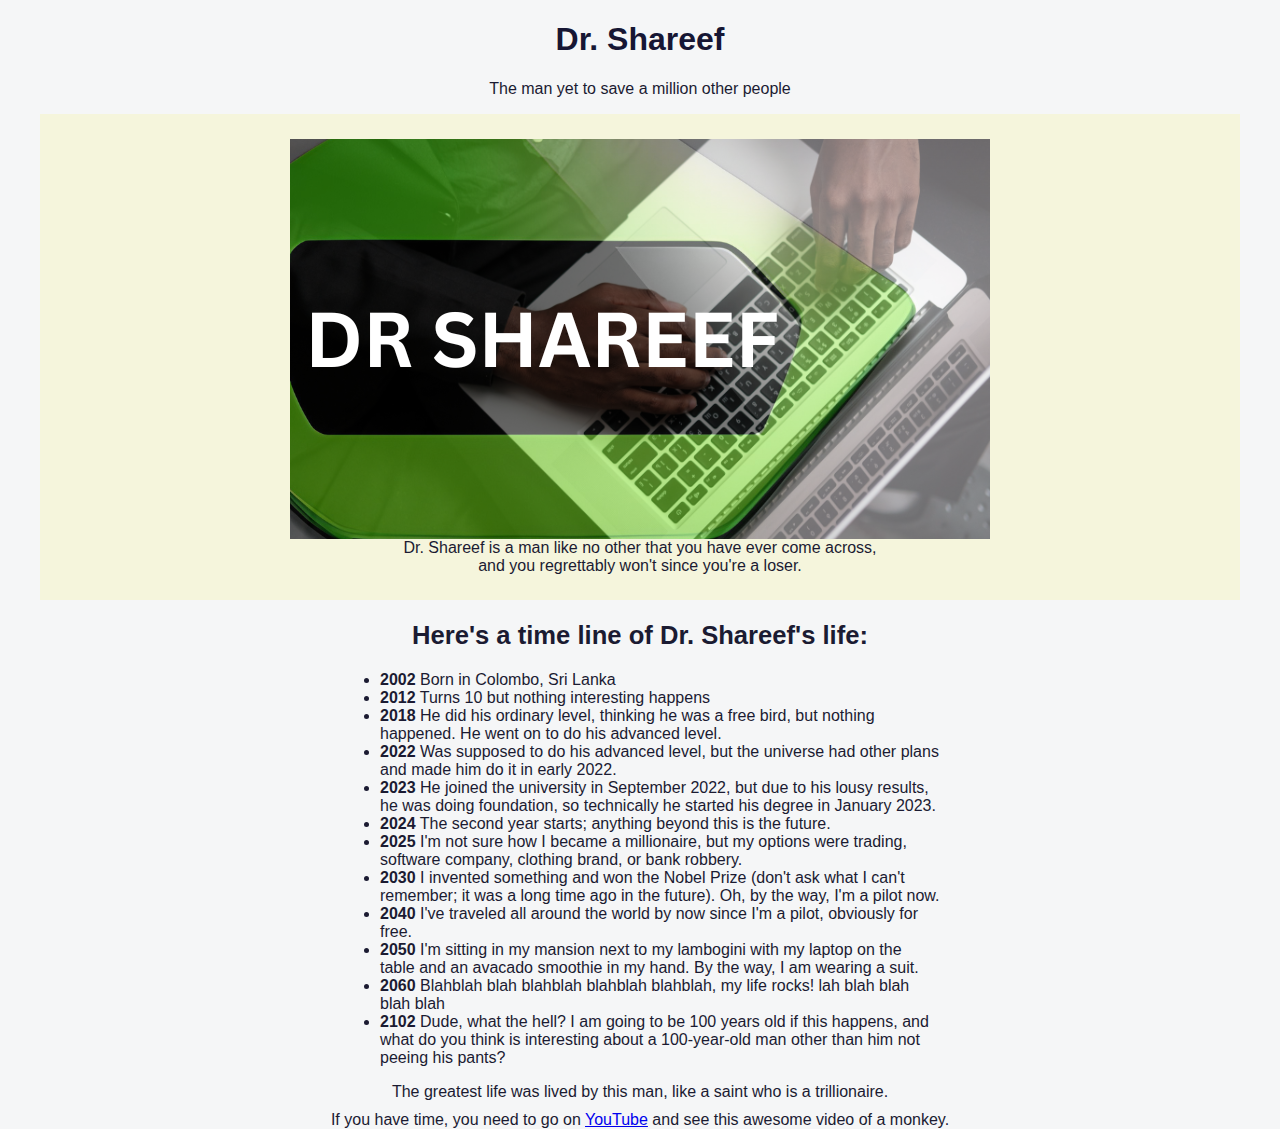
<file: 10 - Tribute Page (P)/index.html>
<!DOCTYPE html>
<html lang="en">
<head>
    <meta charset="UTF-8">
    <meta name="viewport" content="width=device-width, initial-scale=1.0">
    <title>Tribute Page</title>
    <link rel="stylesheet" href="styles.css">
</head>
<body>
    <main id="main">
        <h1 id="title">Dr. Shareef</h1>
        <p>The man yet to save a million other people</p>
        <figure id="img-div">
            <img id="image" src="fCC_RWD_10_img_1.png" alt="Cool Looking DR SHAREEF text!!!!">
            <figcaption id="img-caption">Dr. Shareef is a man like no other that you have ever come across,<br/> and you regrettably won't since you're a loser.</figcaption>
        </figure>
        <section id="tribute-info">
            <h2>Here's a time line of Dr. Shareef's life:</h2>
            <ul>
                <li><strong>2002</strong> Born in Colombo, Sri Lanka</li>
                <li><strong>2012</strong> Turns 10 but nothing interesting happens</li>
                <li><strong>2018</strong> He did his ordinary level, thinking he was a free bird, but nothing happened. He went on to do his advanced level.</li>
                <li><strong>2022</strong> Was supposed to do his advanced level, but the universe had other plans and made him do it in early 2022.</li>
                <li><strong>2023</strong> He joined the university in September 2022, but due to his lousy results, he was doing foundation, so technically he started his degree in January 2023.</li>
                <li><strong>2024</strong> The second year starts; anything beyond this is the future.</li>
                <li><strong>2025</strong> I'm not sure how I became a millionaire, but my options were trading, software company, clothing brand, or bank robbery.</li>
                <li><strong>2030</strong> I invented something and won the Nobel Prize (don't ask what I can't remember; it was a long time ago in the future). Oh, by the way, I'm a pilot now.</li>
                <li><strong>2040</strong> I've traveled all around the world by now since I'm a pilot, obviously for free.</li>
                <li><strong>2050</strong> I'm sitting in my mansion next to my lambogini with my laptop on the table and an avacado smoothie in my hand. By the way, I am wearing a suit.</li>
                <li><strong>2060</strong> Blahblah blah blahblah blahblah blahblah, my life rocks! lah blah blah blah blah</li>
                <li><strong>2102</strong> Dude, what the hell? I am going to be 100 years old if this happens, and what do you think is interesting about a 100-year-old man other than him not peeing his pants?</li>
            </ul>
            <p>The greatest life was lived by this man, like a saint who is a trillionaire.</p>
        </section>
        <p>If you have time, you need to go on <a id="tribute-link" href="https://www.youtube.com/watch?v=SZCYoywywqk" target="_blank">YouTube</a> and see this awesome video of a monkey.</p>
    </main>
</body>
</html>
</file>
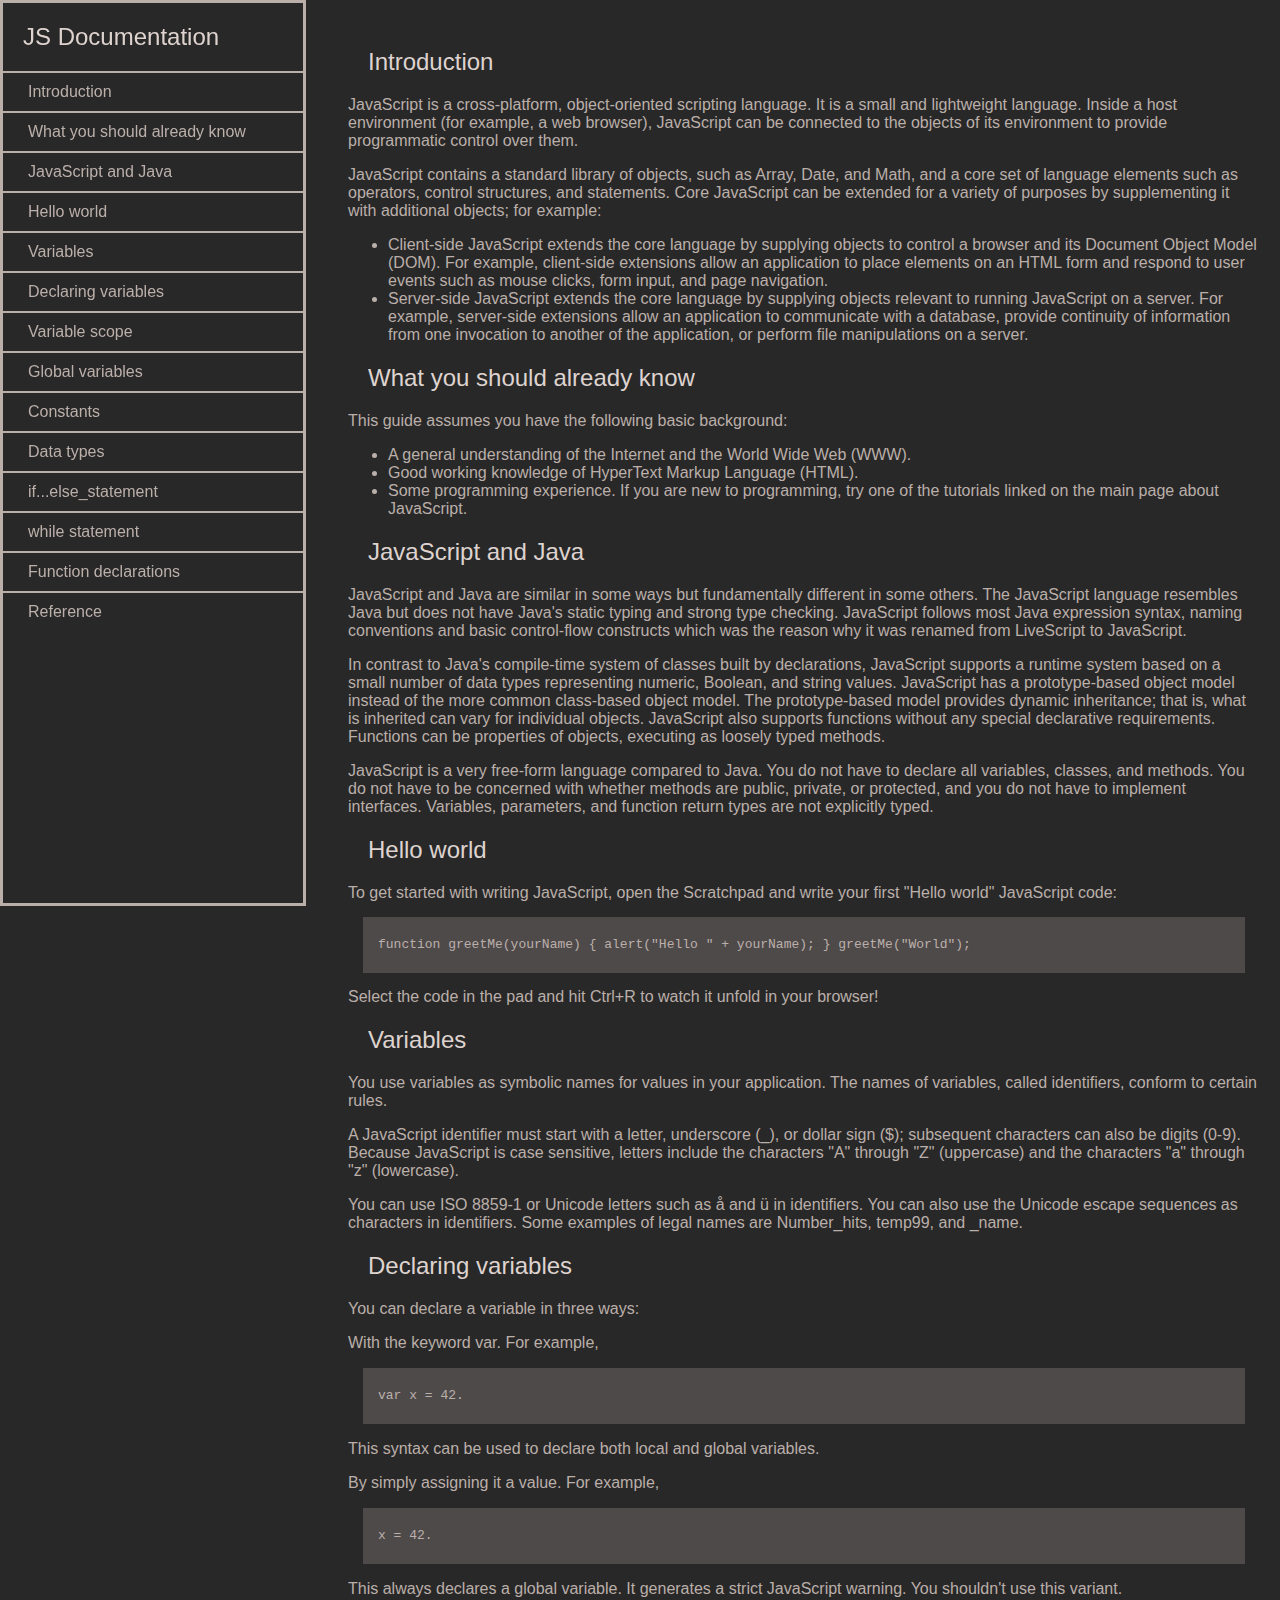
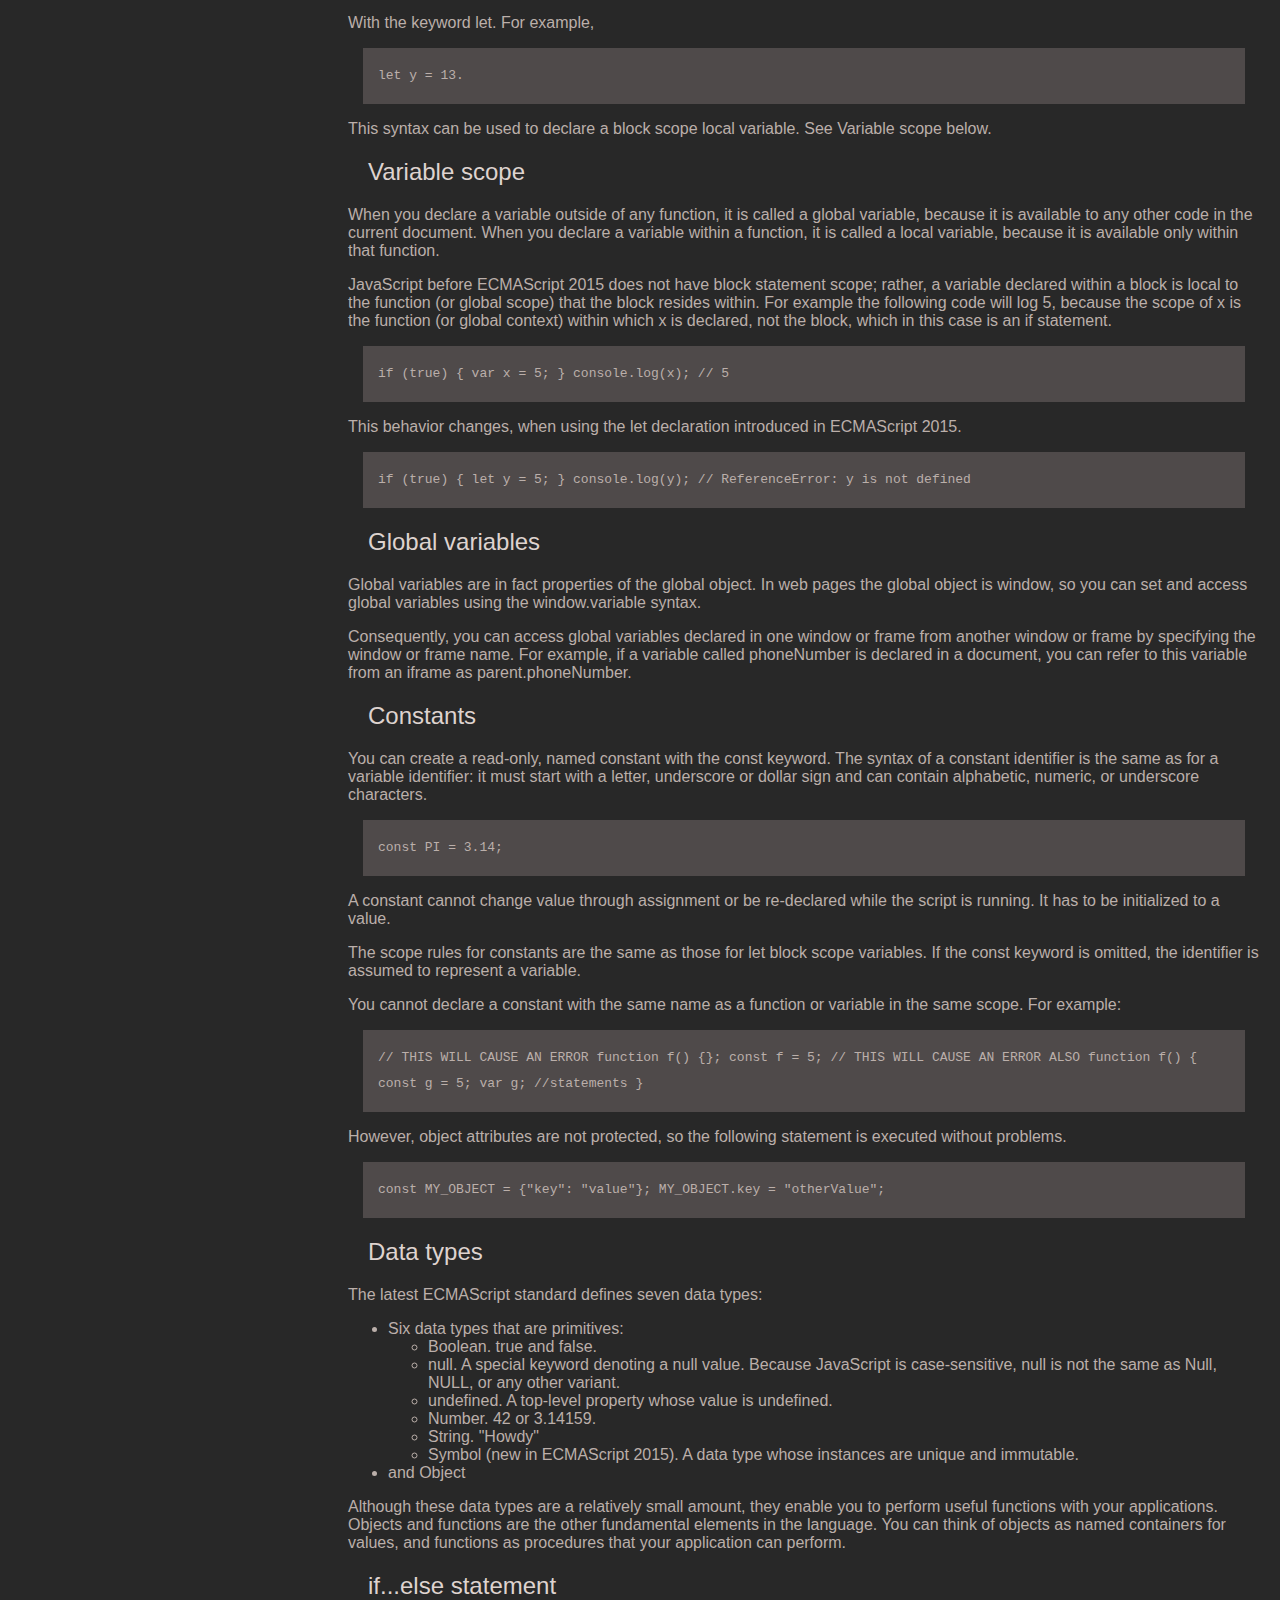
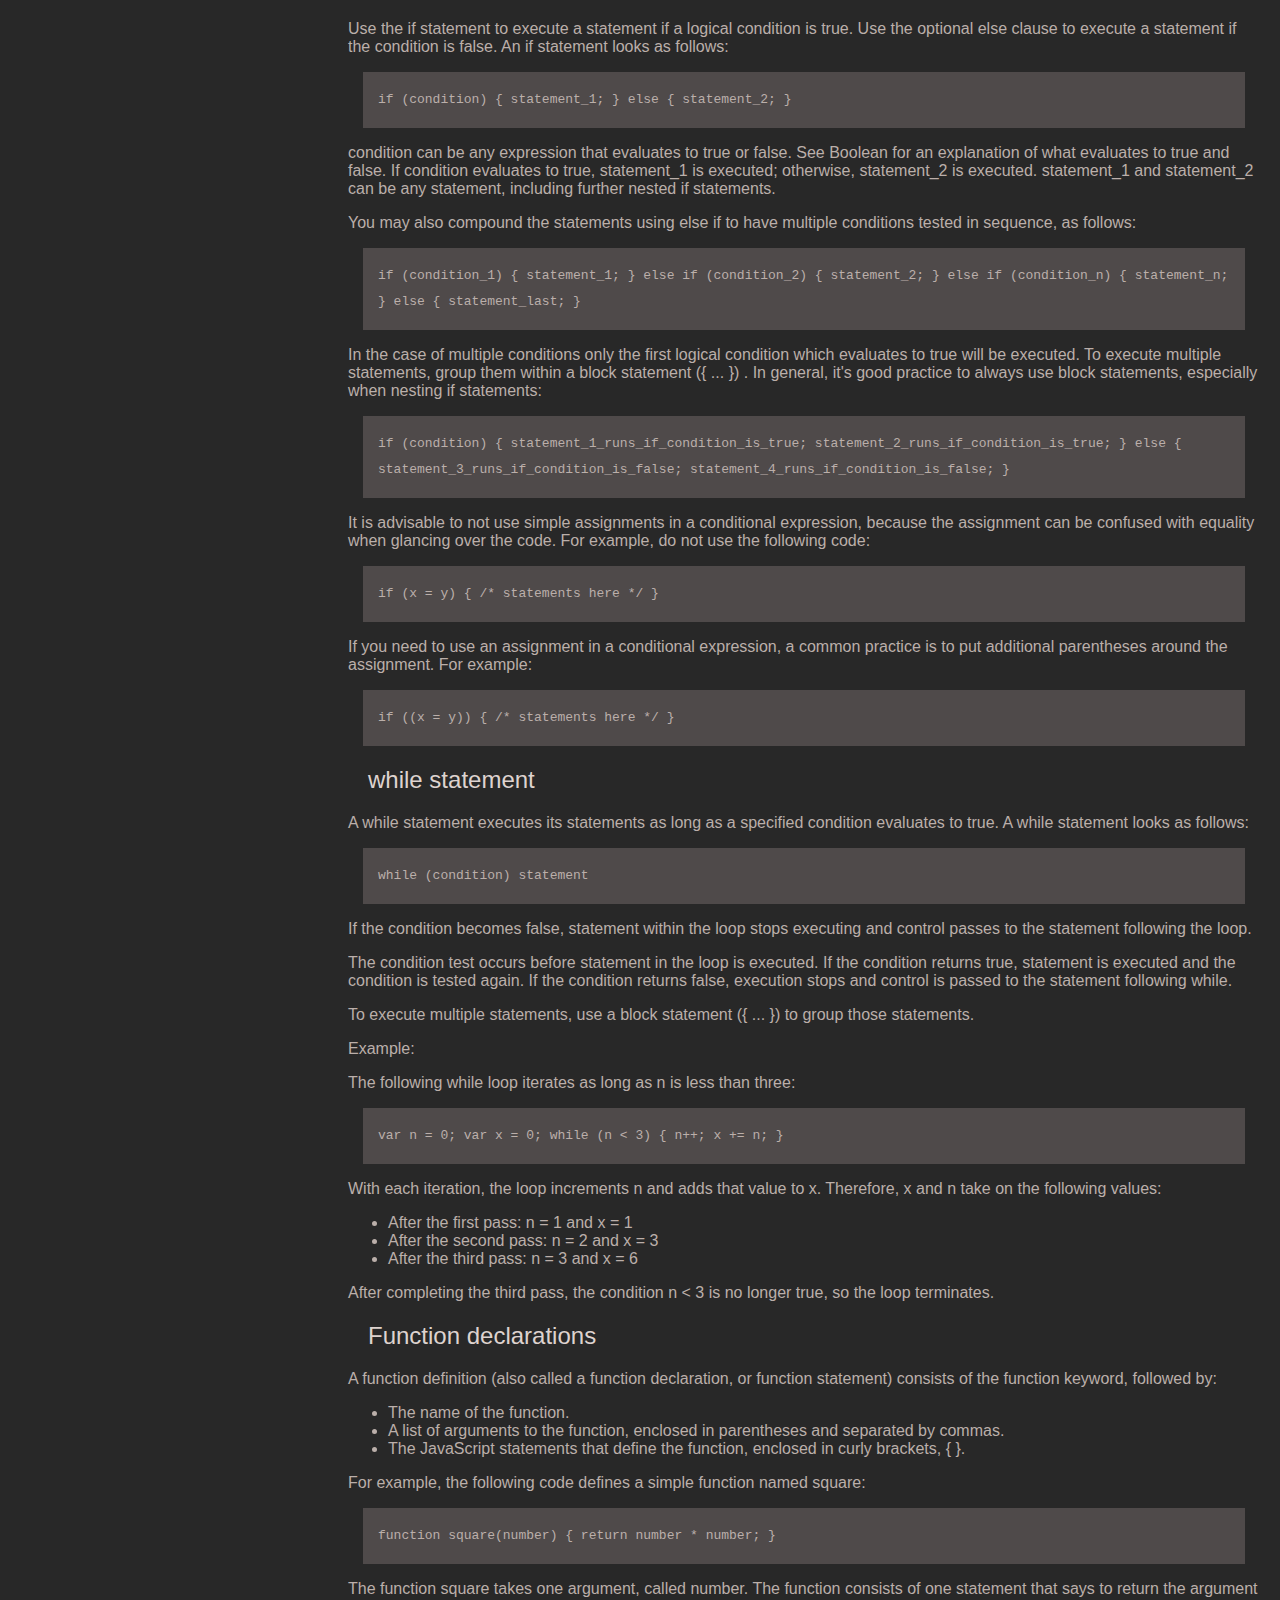
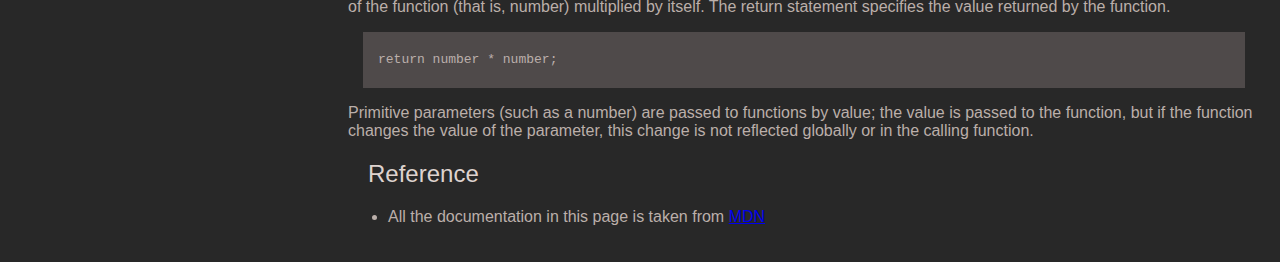
<file: 14 - Technical Documentation Page (P)/index.html>
<!DOCTYPE html>
<html lang="en">
<head>
    <meta charset="UTF-8">
    <meta name="viewport" content="width=device-width, initial-scale=1.0">
    <title>Technical Documentation Page</title>
    <link rel="stylesheet" href="styles.css">
</head>
<body>
    <nav id="navbar">
        <header>JS Documentation</header>
        <ul>
            <li><a class="nav-link" href="#Introduction">Introduction</a></li>
            <li><a class="nav-link" href="#What_you_should_already_know">What you should already know</a></li>
            <li><a class="nav-link" href="#JavaScript_and_Java">JavaScript and Java</a></li>
            <li><a class="nav-link" href="#Hello_world">Hello world</a></li>
            <li><a class="nav-link" href="#Variables">Variables</a></li>
            <li><a class="nav-link" href="#Declaring_variables">Declaring variables</a></li>
            <li><a class="nav-link" href="#Variable_scope">Variable scope</a></li>
            <li><a class="nav-link" href="#Global_variables">Global variables</a></li>
            <li><a class="nav-link" href="#Constants">Constants</a></li>
            <li><a class="nav-link" href="#Data_types">Data types</a></li>
            <li><a class="nav-link" href="#if...else_statement">if...else_statement</a></li>
            <li><a class="nav-link" href="#while_statement">while statement</a></li>
            <li><a class="nav-link" href="#Function_declarations">Function declarations</a></li>
            <li><a class="nav-link" href="#Reference">Reference</a></li>
        </ul>
    </nav>
    <main id="main-doc">
        <section class="main-section" id="Introduction" >
            <header>Introduction</header>
            <article>
                <p>JavaScript is a cross-platform, object-oriented scripting language. It is a small and lightweight language. Inside a host environment (for example, a web browser), JavaScript can be connected to the objects of its environment to provide programmatic control over them.</p>
                <p>JavaScript contains a standard library of objects, such as Array, Date, and Math, and a core set of language elements such as operators, control structures, and statements. Core JavaScript can be extended for a variety of purposes by supplementing it with additional objects; for example:</p>
                <ul>
                    <li>Client-side JavaScript extends the core language by supplying objects to control a browser and its Document Object Model (DOM). For example, client-side extensions allow an application to place elements on an HTML form and respond to user events such as mouse clicks, form input, and page navigation.</li>
                    <li>Server-side JavaScript extends the core language by supplying objects relevant to running JavaScript on a server. For example, server-side extensions allow an application to communicate with a database, provide continuity of information from one invocation to another of the application, or perform file manipulations on a server.</li>
                </ul>
            </article>
        </section>
        <section class="main-section" id="What_you_should_already_know" >
            <header>What you should already know</header>
            <article>
                <p>This guide assumes you have the following basic background:</p>
                <ul>
                    <li>A general understanding of the Internet and the World Wide Web (WWW).</li>
                    <li>Good working knowledge of HyperText Markup Language (HTML).</li>
                    <li>Some programming experience. If you are new to programming, try one of the tutorials linked on the main page about JavaScript.</li>
                </ul>
            </article>
        </section>
        <section class="main-section" id="JavaScript_and_Java" >
            <header>JavaScript and Java</header>
            <article>
                <p>JavaScript and Java are similar in some ways but fundamentally different in some others. The JavaScript language resembles Java but does not have Java's static typing and strong type checking. JavaScript follows most Java expression syntax, naming conventions and basic control-flow constructs which was the reason why it was renamed from LiveScript to JavaScript.</p>
                <p>In contrast to Java's compile-time system of classes built by declarations, JavaScript supports a runtime system based on a small number of data types representing numeric, Boolean, and string values. JavaScript has a prototype-based object model instead of the more common class-based object model. The prototype-based model provides dynamic inheritance; that is, what is inherited can vary for individual objects. JavaScript also supports functions without any special declarative requirements. Functions can be properties of objects, executing as loosely typed methods.</p>
                <p>JavaScript is a very free-form language compared to Java. You do not have to declare all variables, classes, and methods. You do not have to be concerned with whether methods are public, private, or protected, and you do not have to implement interfaces. Variables, parameters, and function return types are not explicitly typed.</p>
            </article>
        </section>
        <section class="main-section" id="Hello_world" >
            <header>Hello world</header>
            <article>
                To get started with writing JavaScript, open the Scratchpad and write your first "Hello world" JavaScript code:
                <code>function greetMe(yourName) { alert("Hello " + yourName); }
                    greetMe("World");</code>
                Select the code in the pad and hit Ctrl+R to watch it unfold in your browser!
            </article>
        </section>
        <section class="main-section" id="Variables" >
            <header>Variables</header>
            <article>
                <p>You use variables as symbolic names for values in your application. The names of variables, called identifiers, conform to certain rules.</p>
                <p>A JavaScript identifier must start with a letter, underscore (_), or dollar sign ($); subsequent characters can also be digits (0-9). Because JavaScript is case sensitive, letters include the characters "A" through "Z" (uppercase) and the characters "a" through "z" (lowercase).</p>
                <p>You can use ISO 8859-1 or Unicode letters such as å and ü in identifiers. You can also use the Unicode escape sequences as characters in identifiers. Some examples of legal names are Number_hits, temp99, and _name.</p>
            </article>
        </section>
        <section class="main-section" id="Declaring_variables" >
            <header>Declaring variables</header>
            <article>
                <p>You can declare a variable in three ways:</p>
                <p>With the keyword var. For example,</p>
                <code>var x = 42.</code>
                <p>This syntax can be used to declare both local and global variables.</p>
                <p>By simply assigning it a value. For example,</p>
                <code>x = 42.</code>
                <p>This always declares a global variable. It generates a strict JavaScript warning. You shouldn't use this variant.</p>
                <p>With the keyword let. For example,</p>
                <code>let y = 13.</code>
                <p>This syntax can be used to declare a block scope local variable. See Variable scope below.</p>
            </article>
        </section>
        <section class="main-section" id="Variable_scope" >
            <header>Variable scope</header>
            <article>
                <p>When you declare a variable outside of any function, it is called a global variable, because it is available to any other code in the current document. When you declare a variable within a function, it is called a local variable, because it is available only within that function.</p>
                <p>JavaScript before ECMAScript 2015 does not have block statement scope; rather, a variable declared within a block is local to the function (or global scope) that the block resides within. For example the following code will log 5, because the scope of x is the function (or global context) within which x is declared, not the block, which in this case is an if statement.</p>
                <code>if (true) { var x = 5; } console.log(x); // 5</code>
                <p>This behavior changes, when using the let declaration introduced in ECMAScript 2015.</p>
                <code>if (true) { let y = 5; } console.log(y); // ReferenceError: y is
                    not defined</code>
            </article>
        </section>
        <section class="main-section" id="Global_variables" >
            <header>Global variables</header>
            <article>
                <p>Global variables are in fact properties of the global object. In web pages the global object is window, so you can set and access global variables using the window.variable syntax.</p>
                <p>Consequently, you can access global variables declared in one window or frame from another window or frame by specifying the window or frame name. For example, if a variable called phoneNumber is declared in a document, you can refer to this variable from an iframe as parent.phoneNumber.</p>
            </article>
        </section>
        <section class="main-section" id="Constants" >
            <header>Constants</header>
            <article>
                <p>You can create a read-only, named constant with the const keyword. The syntax of a constant identifier is the same as for a variable identifier: it must start with a letter, underscore or dollar sign and can contain alphabetic, numeric, or underscore characters.</p>
                <code>const PI = 3.14;</code>
                <p>A constant cannot change value through assignment or be re-declared while the script is running. It has to be initialized to a value.</p>
                <p>The scope rules for constants are the same as those for let block scope variables. If the const keyword is omitted, the identifier is assumed to represent a variable.</p>
                <p>You cannot declare a constant with the same name as a function or variable in the same scope. For example:</p>
                <code>// THIS WILL CAUSE AN ERROR function f() {}; const f = 5; // THIS
                    WILL CAUSE AN ERROR ALSO function f() { const g = 5; var g;
                    //statements }</code>
                <p>However, object attributes are not protected, so the following statement is executed without problems.</p>
                <code>const MY_OBJECT = {"key": "value"}; MY_OBJECT.key =
                    "otherValue";</code>
            </article>
        </section>
        <section class="main-section" id="Data_types" >
            <header>Data types</header>
            <article>
                <p>The latest ECMAScript standard defines seven data types:</p>
                <ul>
                    <li>
                        Six data types that are primitives:
                        <ul>
                            <li>Boolean. true and false.</li>
                            <li>null. A special keyword denoting a null value. Because JavaScript is case-sensitive, null is not the same as Null, NULL, or any other variant.</li>
                            <li>undefined. A top-level property whose value is undefined.</li>
                            <li>Number. 42 or 3.14159.</li>
                            <li>String. "Howdy"</li>
                            <li>Symbol (new in ECMAScript 2015). A data type whose instances are unique and immutable.</li>
                        </ul>
                    </li>
                    <li>and Object</li>
                </ul>
                <p>Although these data types are a relatively small amount, they enable you to perform useful functions with your applications. Objects and functions are the other fundamental elements in the language. You can think of objects as named containers for values, and functions as procedures that your application can perform.</p>
            </article>
        </section>
        <section class="main-section" id="if...else_statement" >
            <header>if...else statement</header>
            <article>
                <p>Use the if statement to execute a statement if a logical condition is true. Use the optional else clause to execute a statement if the condition is false. An if statement looks as follows:</p>
                <code>if (condition) { statement_1; } else { statement_2; }</code>
                <p>condition can be any expression that evaluates to true or false. See Boolean for an explanation of what evaluates to true and false. If condition evaluates to true, statement_1 is executed; otherwise, statement_2 is executed. statement_1 and statement_2 can be any statement, including further nested if statements.</p>
                <p>You may also compound the statements using else if to have multiple conditions tested in sequence, as follows:</p>
                <code>if (condition_1) { statement_1; } else if (condition_2) {
                    statement_2; } else if (condition_n) { statement_n; } else {
                    statement_last; }</code>
                <p>In the case of multiple conditions only the first logical condition which evaluates to true will be executed. To execute multiple statements, group them within a block statement ({ ... }) . In general, it's good practice to always use block statements, especially when nesting if statements:</p>
                <code>if (condition) { statement_1_runs_if_condition_is_true;
                    statement_2_runs_if_condition_is_true; } else {
                    statement_3_runs_if_condition_is_false;
                    statement_4_runs_if_condition_is_false; }</code>
                <p>It is advisable to not use simple assignments in a conditional expression, because the assignment can be confused with equality when glancing over the code. For example, do not use the following code:</p>
                <code>if (x = y) { /* statements here */ }</code>
                <p>If you need to use an assignment in a conditional expression, a common practice is to put additional parentheses around the assignment. For example:</p>
                <code>if ((x = y)) { /* statements here */ }</code>
            </article>
        </section>
        <section class="main-section" id="while_statement" >
            <header>while statement</header>
            <article>
                <p>A while statement executes its statements as long as a specified condition evaluates to true. A while statement looks as follows:</p>
                <code>while (condition) statement</code>
                <p>If the condition becomes false, statement within the loop stops executing and control passes to the statement following the loop.</p>
                <p>The condition test occurs before statement in the loop is executed. If the condition returns true, statement is executed and the condition is tested again. If the condition returns false, execution stops and control is passed to the statement following while.</p>
                <p>To execute multiple statements, use a block statement ({ ... }) to group those statements.</p>
                <p>Example:</p>
                <p>The following while loop iterates as long as n is less than three:</p>
                <code>var n = 0; var x = 0; while (n < 3) { n++; x += n; }</code>
                <p>With each iteration, the loop increments n and adds that value to x. Therefore, x and n take on the following values:</p>
                <ul>
                    <li>After the first pass: n = 1 and x = 1</li>
                    <li>After the second pass: n = 2 and x = 3</li>
                    <li>After the third pass: n = 3 and x = 6</li>
                </ul>
                <p>After completing the third pass, the condition n < 3 is no longer true, so the loop terminates.</p>
            </article>
        </section>
        <section class="main-section" id="Function_declarations" >
            <header>Function declarations</header>
            <article>
                <p>A function definition (also called a function declaration, or function statement) consists of the function keyword, followed by:</p>
                <ul>
                    <li>The name of the function.</li>
                    <li>A list of arguments to the function, enclosed in parentheses and separated by commas.</li>
                    <li>The JavaScript statements that define the function, enclosed in curly brackets, { }.</li>
                </ul>
                <p>For example, the following code defines a simple function named square:</p>
                <code>function square(number) { return number * number; }</code>
                <p>The function square takes one argument, called number. The function consists of one statement that says to return the argument of the function (that is, number) multiplied by itself. The return statement specifies the value returned by the function.</p>
                <code>return number * number;</code>
                <p>Primitive parameters (such as a number) are passed to functions by value; the value is passed to the function, but if the function changes the value of the parameter, this change is not reflected globally or in the calling function.</p>
            </article>
        </section>
        <section class="main-section" id="Reference" >
            <header>Reference</header>
            <article>
                <ul>
                    <li>All the documentation in this page is taken from <a href="https://developer.mozilla.org/en-US/docs/Web/JavaScript/Guide" target="_blank">MDN</a></li>
                </ul>
            </article>
        </section>
    </main>
</body>
</html>
</file>
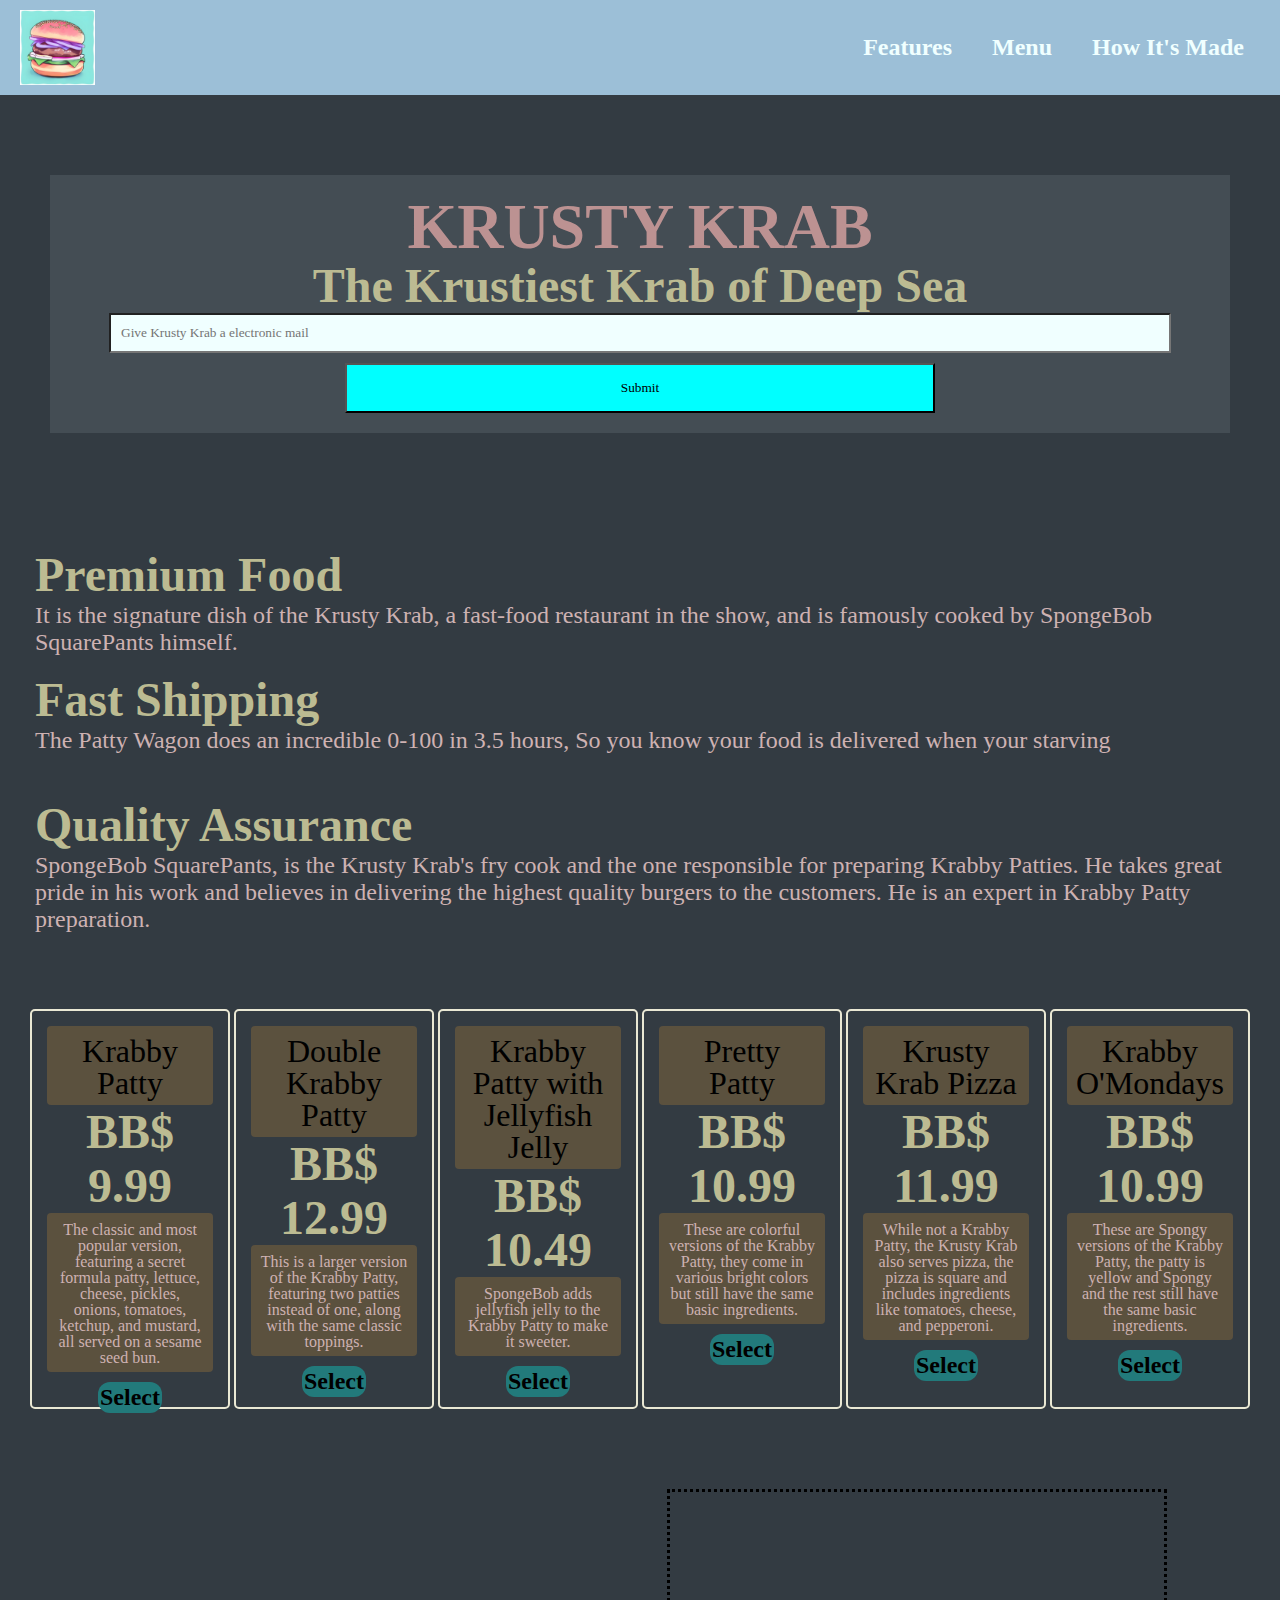
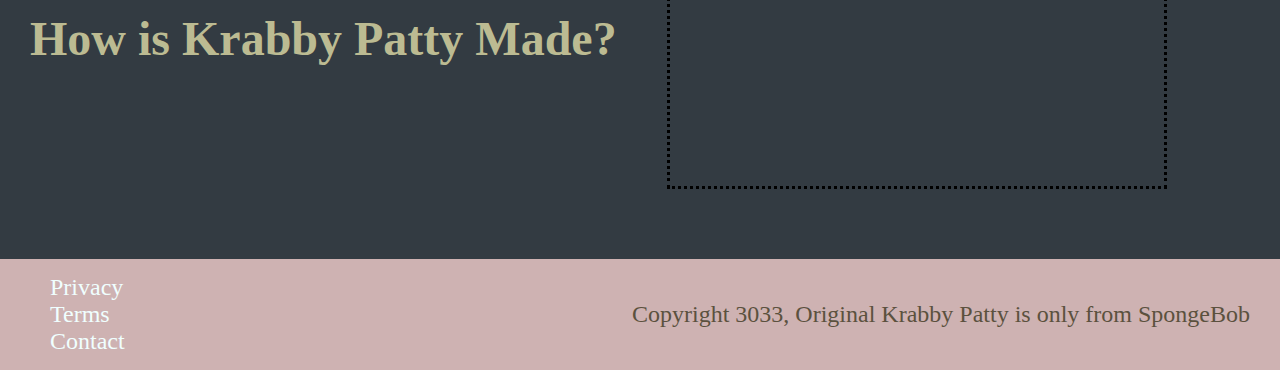
<file: 17 - Product Landing Page (P)/index.html>
<!DOCTYPE html>
<html lang="en">
<head>
    <meta charset="UTF-8">
    <meta name="viewport" content="width=device-width, initial-scale=1.0">
    <title>Product Landing Page</title>
    <link rel="stylesheet" href="styles.css">
</head>
<body>
    <header id="header">
        <img id="header-img" class="logo" src="logo.png" alt="Burger">
        <nav id="nav-bar">
            <ul>
                <li><a class="nav-link" href="#Features">Features</a></li>
                <li><a class="nav-link" href="#Menu">Menu</a></li>
                <li><a class="nav-link" href="#how-its-made">How It's Made</a></li>
            </ul>
        </nav>
    </header>
    <section id="hero">
        <div class="divider"></div>
        <h1>KRUSTY KRAB</h1>
        <h2>The Krustiest Krab of Deep Sea</h2>
        <form id="form" action="https://www.freecodecamp.com/email-submit">
            <input name="email" id="email" type="email" placeholder="Give Krusty Krab a electronic mail" required>
            <input id="submit" type="submit" value="Submit">
        </form>
    </section>
    <div class="properties">
        <div class="divider"></div>
        <section id="Features">
            <div class="attribute">
                <h2>Premium Food</h2>
                <p>It is the signature dish of the Krusty Krab, a fast-food restaurant in the show, and is famously cooked by SpongeBob SquarePants himself.</p>
            </div>
            <div class="attribute">
                <h2>Fast Shipping</h2>
                <p>The Patty Wagon does an incredible 0-100 in 3.5 hours, So you know your food is delivered when your starving</p>
            </div>
            <div class="attribute">
                <h2>Quality Assurance</h2>
                <p>SpongeBob SquarePants, is the Krusty Krab's fry cook and the one responsible for preparing Krabby Patties. He takes great pride in his work and believes in delivering the highest quality burgers to the customers. He is an expert in Krabby Patty preparation.</p>
            </div>
        </section>
        <div class="divider"></div>
        <section id="Menu">
            <div class="product" id="kp">
                <div class="item">Krabby Patty</div>
                <h2>BB$ 9.99</h2>
                <p>The classic and most popular version, featuring a secret formula patty, lettuce, cheese, pickles, onions, tomatoes, ketchup, and mustard, all served on a sesame seed bun.</p>
                <button class="btn">Select</button>
            </div>
            <div class="product" id="dkp">
                <div class="item">Double Krabby Patty</div>
                <h2>BB$ 12.99</h2>
                <p>This is a larger version of the Krabby Patty, featuring two patties instead of one, along with the same classic toppings.</p>
                <button class="btn">Select</button>
            </div>
            <div class="product" id="kpjj">
                <div class="item">Krabby Patty with Jellyfish Jelly</div>
                <h2>BB$ 10.49</h2>
                <p>SpongeBob adds jellyfish jelly to the Krabby Patty to make it sweeter.</p>
                <button class="btn">Select</button>
            </div>
            <div class="product" id="pp">
                <div class="item">Pretty Patty</div>
                <h2>BB$ 10.99</h2>
                <p>These are colorful versions of the Krabby Patty, they come in various bright colors but still have the same basic ingredients.</p>
                <button class="btn">Select</button>
            </div>
            <div class="product" id="kkp">
                <div class="item">Krusty Krab Pizza</div>
                <h2>BB$ 11.99</h2>
                <p>While not a Krabby Patty, the Krusty Krab also serves pizza, the pizza is square and includes ingredients like tomatoes, cheese, and pepperoni.</p>
                <button class="btn">Select</button>
            </div>
            <div class="product" id="kom">
                <div class="item">Krabby O'Mondays</div>
                <h2>BB$ 10.99</h2>
                <p>These are Spongy versions of the Krabby Patty, the patty is yellow and Spongy and the rest still have the same basic ingredients.</p>
                <button class="btn">Select</button>
            </div>
        </section>
        <div class="divider"></div>
        <section id="how-its-made">
            <h2>How is Krabby Patty Made?</h2>
            <iframe id="video" height="300" src="https://www.youtube.com/shorts/R5gXGgE_oWs" frameborder="0"></iframe>
        </section>
        <div class="divider"></div>
        <footer>
            <ul>
                <li><a href="#">Privacy</a></li>
                <li><a href="#">Terms</a></li>
                <li><a href="#">Contact</a></li>
            </ul>
            <span>Copyright 3033, Original Krabby Patty is only from SpongeBob</span>
        </footer>
    </div>
</body>
</html>
</file>
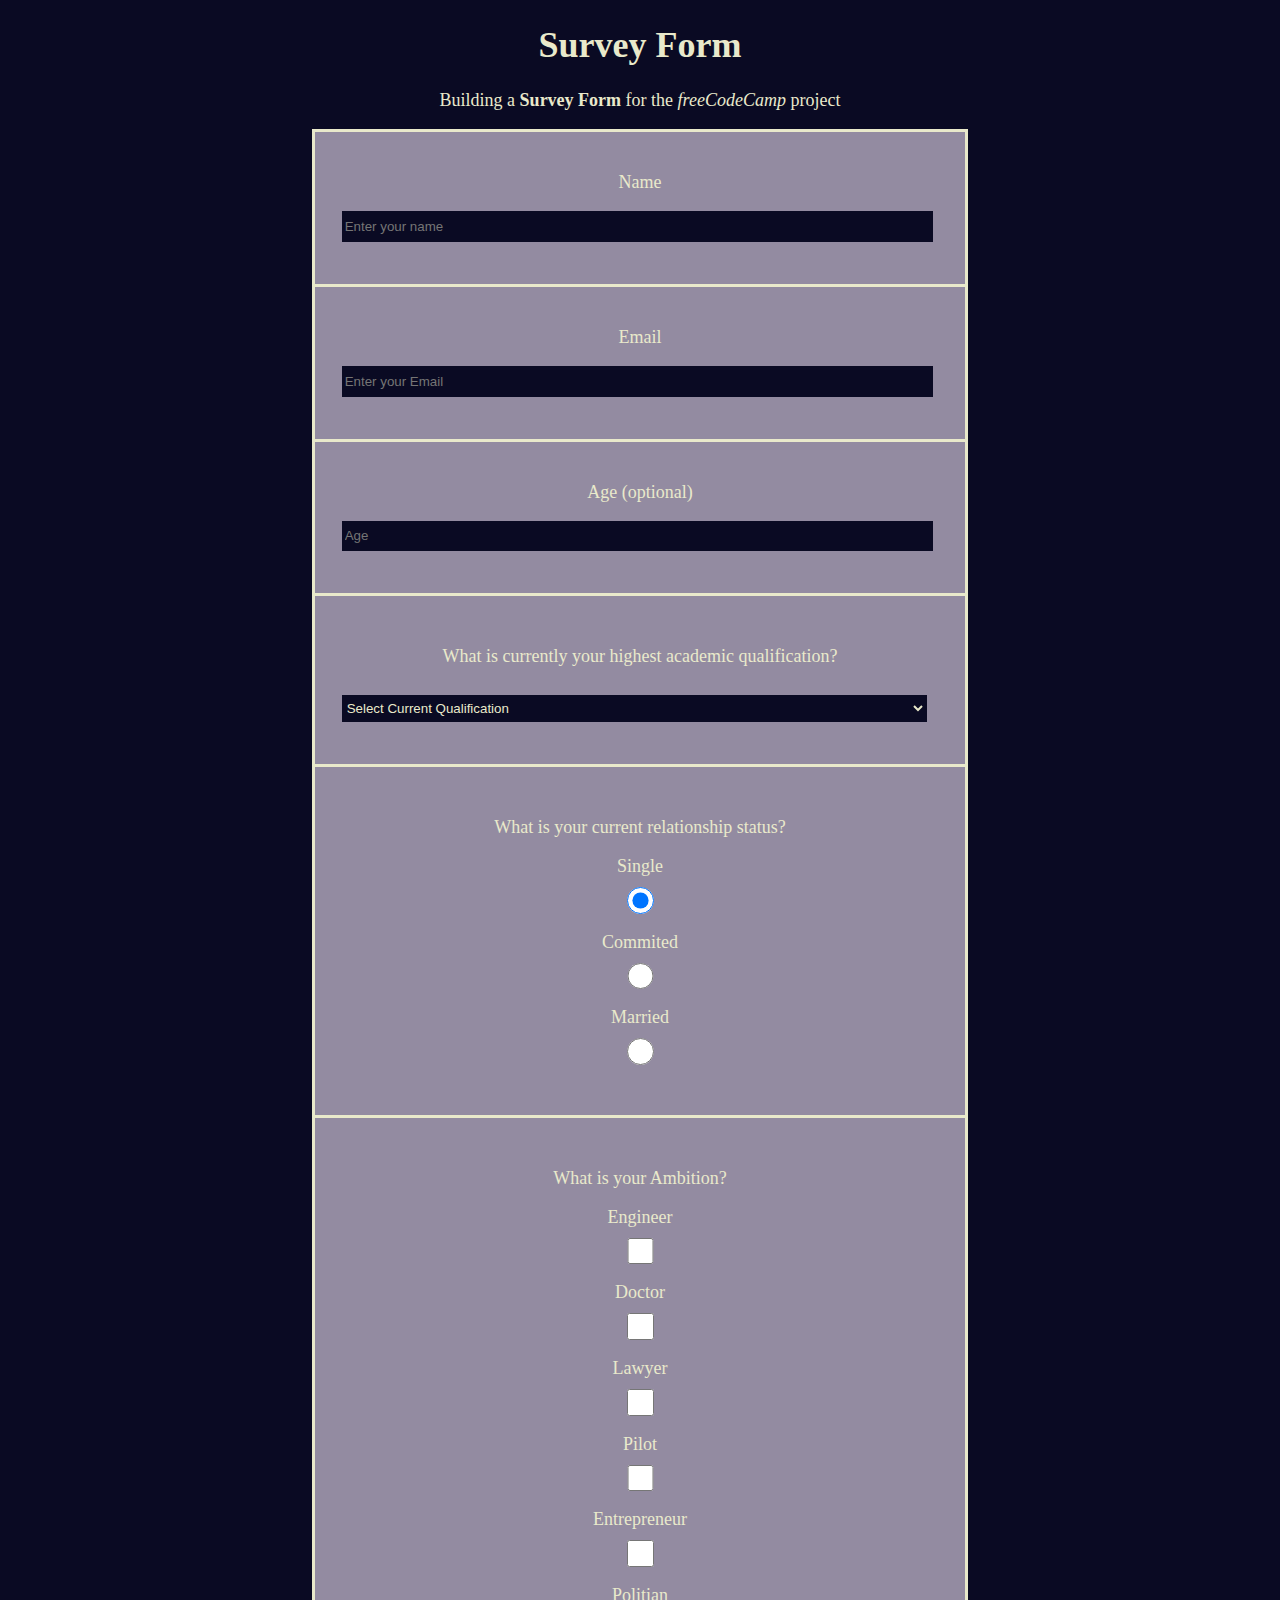
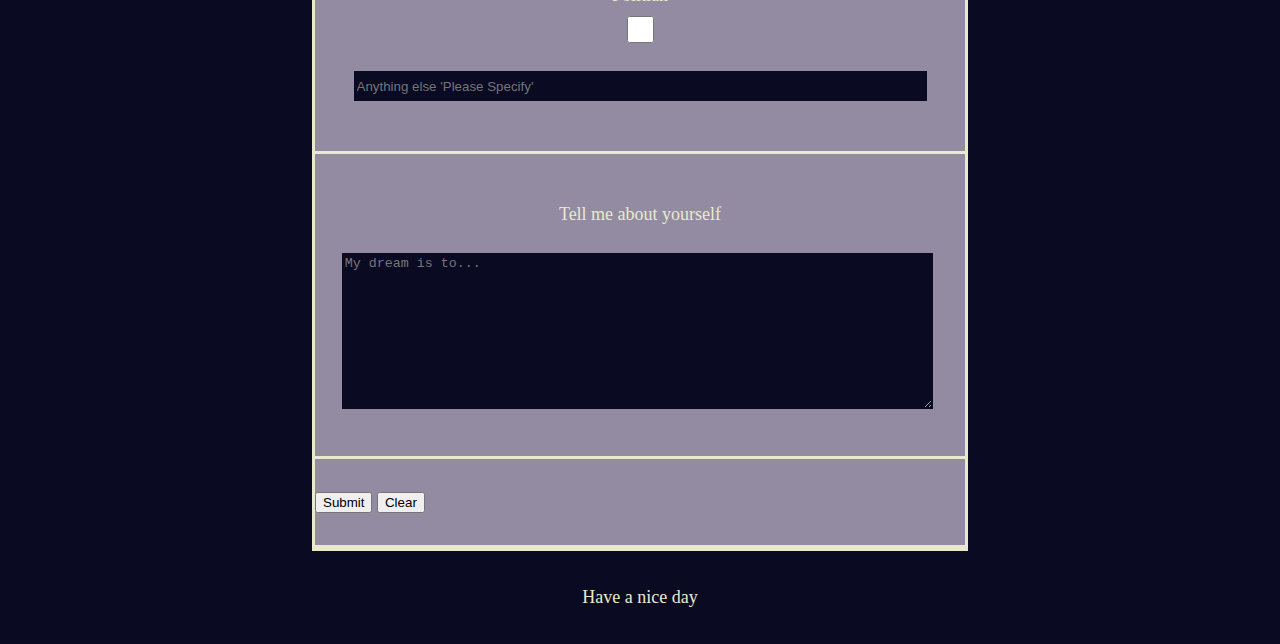
<file: 5 - Survey Form (P)/index.html>
<!DOCTYPE html>
<html lang="en">
<head>
    <meta charset="UTF-8">
    <meta name="viewport" content="width=device-width, initial-scale=1.0">
    <title>Survey Form</title>
    <link rel="stylesheet" href="styles.css">
</head>
<body>
    <h1 id="title">Survey Form</h1>
    <p id="description">Building a <strong>Survey Form</strong> for the <em>freeCodeCamp</em> project</p>
    <form id="survey-form">
        <div>
            <label for="name" id="name-label">Name </label>
            <input type="text" id="name" placeholder="Enter your name" required>
        </div>
        <div>
            <label for="email" id="email-label">Email </label>
            <input type="email" id="email" placeholder="Enter your Email" required>
        </div>
        <div>
            <label for="number" id="number-label">Age (optional) </label>
            <input type="number" min="10" max="120" id="number" placeholder="Age">
        </div>
        <div>
            <p>What is currently your highest academic qualification?</p>
            <select id="dropdown">
                <option value="">Select Current Qualification</option>
                <option value="primary">Primary School</option>
                <option value="middle">Middle School</option>
                <option value="high">High School</option>
                <option value="bachelors">Bachelors</option>
                <option value="masters">Masters</option>
                <option value="phd">Ph.D</Ph></option>
            </select>
        </div>
        <div>
            <p>What is your current relationship status?</p>
            <label for="single">Single<input name="r-status" id="single" value="single" type="radio" checked></label>
            <label for="commited">Commited<input name="r-status" id="commited" value="commited" type="radio"></label>
            <label for="married">Married<input name="r-status" id="married" value="married" type="radio"></label>
        </div>
        <div>
            <p>What is your Ambition?</p>
            <label for="engineer">Engineer<input name="ambition" id="engineer" value="engineer" type="checkbox"></label>
            <label for="doctor">Doctor<input name="ambition" id="doctor" value="doctor" type="checkbox"></label>
            <label for="lawyer">Lawyer<input name="ambition" id="lawyer" value="lawyer" type="checkbox"></label>
            <label for="pilot">Pilot<input name="ambition" id="pilot" value="pilot" type="checkbox"></label>
            <label for="entrepreneur">Entrepreneur<input name="ambition" id="entrepreneur" value="entrepreneur" type="checkbox"></label>
            <label for="politian">Politian<input name="ambition" id="politian" value="politian" type="checkbox"></label>
            <label for=""><input name="ambition" type="text" placeholder="Anything else 'Please Specify'"></label>
        </div>
        <div>
            <p>Tell me about yourself</p>
            <textarea name="bio" id="" cols="50" rows="10" placeholder="My dream is to..."></textarea>
        </div>
        <div>
            <button id="submit" type="submit">Submit</button>
            <button id="reset" type="reset">Clear</button>
        </div>
    </form>
    <footer>
        <p>Have a nice day</p>
    </footer>
</body>
</html>
</file>
<file: 10 - Tribute Page (P)/styles.css>
@media (prefers-reduced-motion: no-preference) {
    * {
        scroll-behavior: smooth;
    }
}

body {
    font-size: 16px;
    width: 100%;
    background: #f5f6f7;
    color: #1b1b32;
    font-family: Helvetica;
    margin: 0;
}

main {
    height: 50px;
}

h1 {
    color: #161634;
    font-size: 2em;
    text-align: center;
}

p {
    text-align: center;
    margin: 10px;
}

h2 {
    text-align: center;
    font-size: 1.6em;
}

img {
    display: block;
    margin: auto;
}

#image {
    max-width: 100%;
}

#img-div {
    text-align: center;
    background-color: beige;
    padding: 25px;
}

#tribute-info {
    align-items: center;
    width: 80%;
    margin: 0 auto 10px auto;
    max-width: 600px;
}
</file>
<file: 14 - Technical Documentation Page (P)/styles.css>
html {
    min-width: 300px;
    color: #bbafaa;
    background-color: #282828;
    font-family: sans-serif;
}

#navbar {
    position: fixed;
    min-width: 300px;
    top: 0px;
    left: 0px;
    width: 300px;
    height: 100%;
    border: #bbafaa solid;
}

#navbar ul {
    height: 88%;
    padding: 0;
    overflow-x: auto;
    overflow-y: hidden;
}

#navbar li {
    color: #bbafaa;
    border-top: 2px solid;
    position: relative;
    width: 100%;
}

#navbar a {
    display: block;
    padding: 10px 25px;
    color: #bbafaa;
    text-decoration: none;
    cursor: pointer;
}

header {
    color: #ded3cf;
    margin: 20px;   
    font-size: 1.5em;
}

#main-doc {
    position: absolute;
    margin-left: 320px;
    padding: 20px;
}

section {
    display: block;
}

code {
    display: block;
    text-align: left;
    position: relative;
    word-break: normal;
    word-wrap: normal;
    line-height: 2;
    background-color: #4f4a4a;
    padding: 15px;
    margin: 15px;
}

@media screen and (max-width: 600px) {
    #navbar {
        position: static;
        min-width: 100%;
        height: 400px;
        border: #bbafaa solid;
    }

    #navbar li {
        border-top: 1px solid;
        position: relative;
        width: 100%;
    }

    #navbar a {
        display: block;
        padding: 5px 10px;
        font-size: 0.8em;
    }

    header {
        color: #ded3cf;
        margin: 10px;   
        font-size: 1.2em;
    }

    #main-doc {
        margin-left: 20px;
        font-size: 0.8em;
    }
}
</file>
<file: 17 - Product Landing Page (P)/styles.css>
@media only screen and (max-width: 600px) {
    body {
      font-size: 50%;
    }
}

* {
    margin: 0;
    padding: 0;
    box-sizing: border-box;
    font-family: 'Times New Roman', Times, serif;
}

h1 {
    margin-top: 20px;
    font-size: 4rem;
    line-height: 64px;
    color: rgb(188, 146, 146);
}

h2 {
    font-size: 3rem;
    line-height: 54px;
    color: rgb(188, 187, 146);
}

p {
    font-size: 1.5rem;
    color: #ceb2b2;
}

body {
    width: 100%;
    display: block;
    font-size: 67.5%;
    background-color: rgb(51, 59, 66);
}

.divider {
    border: 20px solid rgb(51, 59, 66);
}

#header {
    width: 100%;
    background-color: #9cbfd7;
    position: sticky;
    top: 0;
    z-index: 999;
    padding: 10px 0;
    display: flex;
    justify-content: space-between;
    align-items: center;
    overflow: hidden;
}

#header-img {
    margin: 0 20px;
    width: 75px;
}

#nav-bar {
    font-weight: bold;
    font-size: 1.5rem;
}

nav > ul {
  float: left;
  display: flex;
  flex-direction: row;
  color: #f2f2f2;
  text-align: center;
  padding: 14px 16px;
  text-decoration: none;
}

li {
    padding: 0 20px;
    list-style: none;
}

a {
    color: azure;
    text-decoration: none;
}

#hero {
    margin: 40px 50px 40px 50px;
    text-align: center;
    background-color: rgb(68, 77, 84);
}

input[type=email] {
    width: 90%;
    background-color: azure;
    color: cadetblue;
    display: inline-block;
    padding: 10px;
}

input[type=submit] {
    display: inline-block;
    background-color: aqua;
    padding: 15px;
    width: 50%;
    margin-top: 10px;
    cursor: pointer;
    margin-bottom: 20px;
}

#Features {
    margin: 30px;
}

.attribute {
    display: inline-block;
    justify-content: center;
    height: 125px;
    padding: 5px;
}

#Menu {
    display: flex;
    align-items: center;
    justify-content: space-between;
    flex-wrap: wrap;
    margin: 0 30px;
}

#Menu .product {
    width: 200px;
    height: 400px;
    text-align: center;
    padding: 15px 15px;
    border: 2px solid rgb(234, 232, 212);
    border-radius: 5px;
    margin: 10px 0;
}

#Menu .product p {
    display: inline-block;
    padding: 9px 8px 6px 8px;
    line-height: 1;
    border-radius: 4px;
    background-color: #5b513e;
    font-size: 1rem;
}

#Menu .product .item {
    display: inline-block;
    padding: 9px 8px 6px 8px;
    line-height: 1;
    border-radius: 4px;
    background-color: #5b513e;
    font-size: 2rem;
}

#Menu .product .btn {
    background-color: #227a7b;
    border: none;
    color: black;
    font-size: 1.5rem;
    font-weight: bold;
    padding: 2px;
    margin: 10px;
    border-radius: 12px;
    cursor: pointer;
}

#how-its-made {
    margin: 30px;
    display: flex;
    align-items: center;
}

#video {
    border: 3px dotted;
    width: 500px;
    height: 300px;
    margin-left: 50px;
}

footer {
    display: flex;
    align-items: center;
    justify-content: space-between;
    background-color: #ceb2b2;
    padding: 15px 30px;
}

footer > ul {
    color: azure;
    font-size: 1.5rem;
    font-weight: 400;
}

footer span {
    color: #5b513e;
    font-size: 1.5rem;
}
</file>
<file: 5 - Survey Form (P)/styles.css>
body {
    width: 100%;
    height: 100vh;
    margin: 0;
    background-color: #0a0a23;
    color: #e9e9cb;
    font-size: 18px;
}

h1, p {
    text-align: center;
    font-family: 'Times New Roman', Times, serif;
}

form {
    width: 75vw;
    max-width: 650px;
    min-width: 300px;
    margin: 0 auto;
    padding: 0;
    background-color: #938ba1;
    border:3px solid #e9e9cb;
}

div {
    border: none;
    padding: 2rem 0;
    border-bottom: 3px solid #e9e9cb;
    text-align: left;
}

label {
    display: block;
    align-items: center;
    margin: 0.5rem 10px;
    text-align: center;
}

input, textarea, select {
    margin: 10px 2em;
    width: 90%;
    min-height: 2em;
    background-color: #0a0a23;
    border: 1px solid #0a0a23;
    color: #e9e9cb;
}

footer {
    padding: 1em 0;
}
</file>
